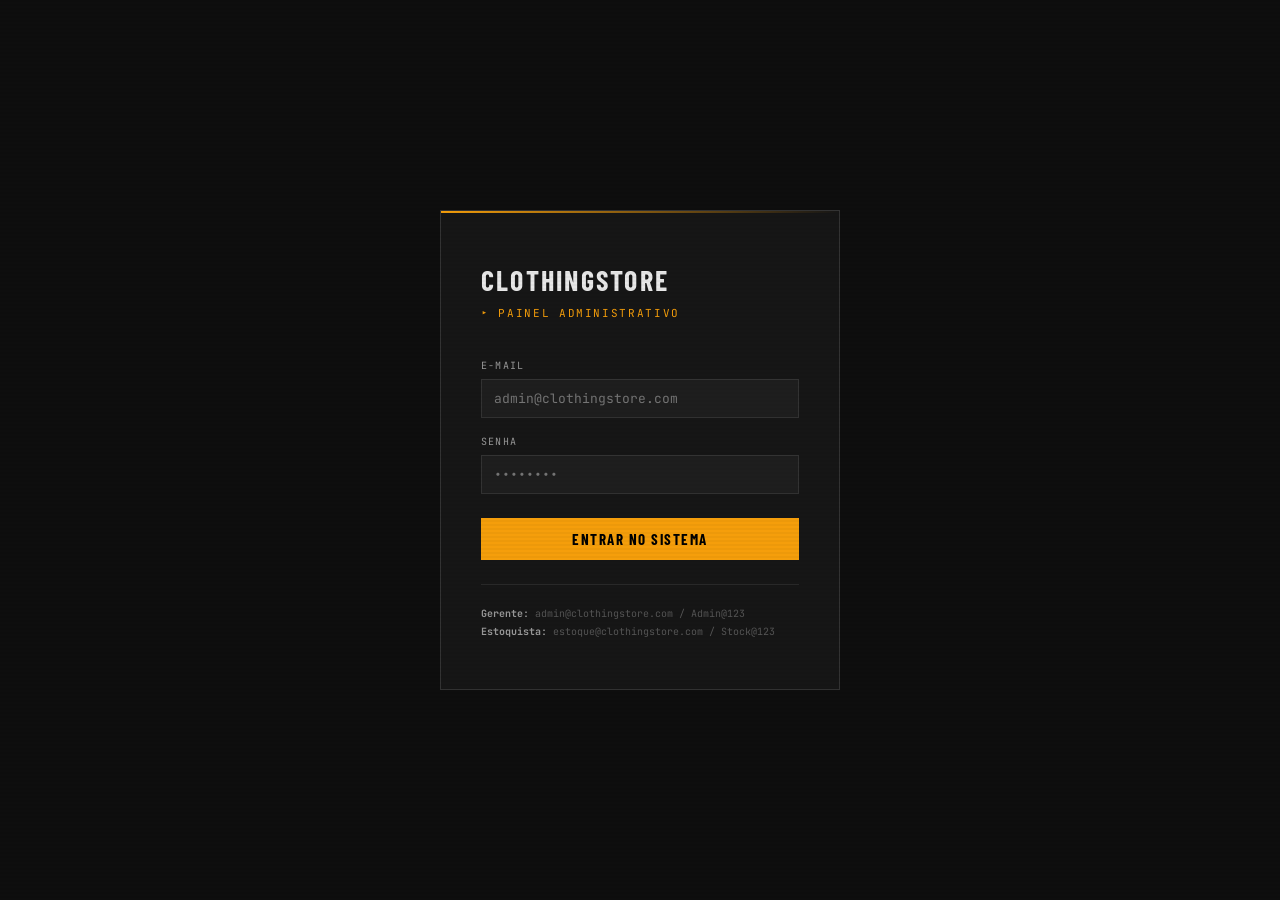
<file: Loja.API/wwwroot/admin.html>
<!DOCTYPE html>
<html lang="pt-BR">
<head>
<meta charset="UTF-8">
<meta name="viewport" content="width=device-width, initial-scale=1.0">
<title>ClothingStore — Painel Administrativo</title>
<link rel="preconnect" href="https://fonts.googleapis.com">
<link href="https://fonts.googleapis.com/css2?family=Barlow+Condensed:wght@400;500;600;700&family=Barlow:wght@300;400;500&family=JetBrains+Mono:wght@400;500&display=swap" rel="stylesheet">
<style>
:root {
      --bg: #0e0e0e;
  --bg2: #161616;  
  --bg3: #1e1e1e;
    --border: #2a2a2a;
  --border2: #333;
  --amber: #f59e0b;
  --amber2: #fbbf24;
  --amber-dim: rgba(245,158,11,0.12);
   --red: #ef4444;
  --red-dim: rgba(239,68,68,0.12);
  --green: #22c55e;
  --green-dim: rgba(34,197,94,0.12);
  --blue: #3b82f6;
  --blue-dim: rgba(59,130,246,0.12);
  --text: #e8e8e8;
  --text2: #999;
  --text3: #555;
  --font-display: 'Barlow Condensed', sans-serif;
  --font-body: 'Barlow', sans-serif;
    --font-mono: 'JetBrains Mono', monospace;

}

*, *::before, *::after { box-sizing: border-box; margin: 0; padding: 0; }

body {
   background: var(--bg);
  color: var(--text);
      font-family: var(--font-body);
  font-size: 14px;
  line-height: 1.5;
  min-height: 100vh;
    display: flex;
  flex-direction: column;
}

body::before {
  content: '';
  position: fixed;
  inset: 0;

  background: repeating-linear-gradient(
    0deg,
       transparent,
    transparent 2px,
     rgba(0,0,0,0.03) 2px,
    rgba(0,0,0,0.03) 4px
  );
  pointer-events: none;
     z-index: 9999;
}

#login-screen {
  position: fixed;
  inset: 0;
     background: var(--bg);
  display: flex;
  align-items: center;
  justify-content: center;
  z-index: 100;
  animation: fadeIn .3s ease;
}
.login-box {
  width: 400px;
  border: 1px solid var(--border2);
  background: var(--bg2);
     padding: 48px 40px;
  position: relative;
}
.login-box::before {
  content: '';
  position: absolute;
  top: 0; left: 0; right: 0;
  height: 2px;
     background: linear-gradient(90deg, var(--amber), transparent);

}
.login-logo {  
  font-family: var(--font-display);
  font-size: 28px;  
  font-weight: 700;
  letter-spacing: 0.08em;
  text-transform: uppercase;
  color: var(--text);
  margin-bottom: 4px;
}
.login-sub {
  font-size: 11px;
  font-family: var(--font-mono);  
  color: var(--amber);
  letter-spacing: 0.15em;  
  text-transform: uppercase;
  margin-bottom: 36px;
}
.field-group { margin-bottom: 16px; }
.field-label {
  display: block;
  font-family: var(--font-mono);
  font-size: 10px;
  letter-spacing: 0.12em;  
  text-transform: uppercase;
  color: var(--text2);  
    margin-bottom: 6px;
}
.field-input {  
  width: 100%;
   background: var(--bg3);
  border: 1px solid var(--border2);
  color: var(--text);
  font-family: var(--font-mono);
      font-size: 13px;
     padding: 10px 12px;
  outline: none;
  transition: border-color .2s;
}
.field-input:focus { border-color: var(--amber); }
.btn-primary {
  width: 100%;
  background: var(--amber);
  color: #000;
  border: none;
    font-family: var(--font-display);
  font-size: 15px;
  font-weight: 700;  
  letter-spacing: 0.1em;
     text-transform: uppercase;
    padding: 12px;
  cursor: pointer;  
  transition: background .15s, transform .1s;
  margin-top: 8px;  
}
.btn-primary:hover { background: var(--amber2); }
.btn-primary:active { transform: scale(0.99); }
.login-error {
  color: var(--red);
  font-family: var(--font-mono);
      font-size: 11px;
  margin-top: 12px;
  display: none;
}
.login-hint {
  margin-top: 24px;  
  padding-top: 20px;
     border-top: 1px solid var(--border);
}
.login-hint p {

  font-family: var(--font-mono);

  font-size: 10px;
    color: var(--text3);
  line-height: 1.8;
}
.login-hint strong { color: var(--text2); }

#app { display: none; flex: 1; flex-direction: column; }
#app.visible { display: flex; }

header {
  background: var(--bg2);
     border-bottom: 1px solid var(--border);
     padding: 0 24px;

  height: 52px;
  display: flex;
  align-items: center;
  justify-content: space-between;
  position: sticky;
  top: 0;
  z-index: 50;
     flex-shrink: 0;
}
.header-logo {
   font-family: var(--font-display);
  font-size: 20px;
     font-weight: 700;
  letter-spacing: 0.1em;
  text-transform: uppercase;

}

.header-logo span { color: var(--amber); }
.header-right {
  display: flex;
  align-items: center;
  gap: 20px;
}
.header-user {
  display: flex;
  align-items: center;  
     gap: 8px;
}
.user-badge {
  font-family: var(--font-mono);  
   font-size: 10px;

  letter-spacing: 0.1em;
  text-transform: uppercase;
  padding: 3px 8px;
  border: 1px solid var(--amber);
  color: var(--amber);  

}

.header-name {
  font-size: 13px;  
  color: var(--text2);
}
.btn-logout {
  background: transparent;
  border: 1px solid var(--border2);  
  color: var(--text2);
  font-family: var(--font-mono);
  font-size: 10px;  
  letter-spacing: 0.1em;
  text-transform: uppercase;  
    padding: 5px 12px;
  cursor: pointer;  
  transition: border-color .2s, color .2s;
}
.btn-logout:hover { border-color: var(--red); color: var(--red); }

.main-wrap {  
  display: flex;
  flex: 1;
  overflow: hidden;
}

nav {
  width: 200px;  
  background: var(--bg2);
  border-right: 1px solid var(--border);
     padding: 20px 0;
  flex-shrink: 0;
  overflow-y: auto;
}
.nav-section {

  font-family: var(--font-mono);
  font-size: 9px;
  letter-spacing: 0.2em;
      text-transform: uppercase;
  color: var(--text3);
  padding: 0 16px;
  margin: 16px 0 6px;
}
.nav-item {
  display: flex;
   align-items: center;
     gap: 10px;
  padding: 9px 16px;
    cursor: pointer;
  color: var(--text2);
  font-size: 13px;
  font-weight: 500;
  transition: color .15s, background .15s;
  border-left: 2px solid transparent;
  user-select: none;
}
.nav-item:hover { color: var(--text); background: rgba(255,255,255,0.03); }
.nav-item.active { color: var(--amber); border-left-color: var(--amber); background: var(--amber-dim); }
.nav-icon { width: 16px; text-align: center; font-size: 14px; }

main {
  flex: 1;
  overflow-y: auto;
  padding: 28px 32px;
  background: var(--bg);  
}
.page { display: none; animation: fadeIn .2s ease; }
.page.active { display: block; }

.page-header {
  display: flex;  
  align-items: flex-end;  
  justify-content: space-between;  
  margin-bottom: 28px;
      padding-bottom: 20px;
  border-bottom: 1px solid var(--border);  
}
.page-title {
  font-family: var(--font-display);
   font-size: 32px;
  font-weight: 700;
   letter-spacing: 0.04em;
  text-transform: uppercase;
  line-height: 1;
}
.page-title small {  
  display: block;
   font-family: var(--font-mono);
  font-size: 10px;
      font-weight: 400;
  letter-spacing: 0.15em;
  color: var(--amber);
  margin-bottom: 4px;
}

.stats-grid {
  display: grid;
  grid-template-columns: repeat(auto-fill, minmax(180px, 1fr));
  gap: 12px;
  margin-bottom: 28px;
}
.stat-card {  
  background: var(--bg2);
  border: 1px solid var(--border);  
  padding: 16px 20px;
  position: relative;
  overflow: hidden;
}
.stat-card::after {
  content: '';
  position: absolute;
  bottom: 0; left: 0; right: 0;
  height: 1px;
  background: linear-gradient(90deg, var(--amber), transparent);  
}
.stat-label {  
  font-family: var(--font-mono);  
  font-size: 9px;
   letter-spacing: 0.15em;
  text-transform: uppercase;
      color: var(--text3);
  margin-bottom: 8px;
}
.stat-value {
  font-family: var(--font-display);  
  font-size: 30px;  
  font-weight: 700;
  color: var(--amber);
  line-height: 1;
}
.stat-sub { font-size: 11px; color: var(--text3); margin-top: 4px; }

.table-wrap {  
  background: var(--bg2);
  border: 1px solid var(--border);
  overflow: hidden;
}
.table-toolbar {
  padding: 14px 16px;
  border-bottom: 1px solid var(--border);  
  display: flex;
  align-items: center;
  gap: 10px;
}
.search-input {
  background: var(--bg3);
  border: 1px solid var(--border2);
     color: var(--text);
      font-family: var(--font-mono);
  font-size: 12px;  
     padding: 7px 12px;
  outline: none;  
  width: 240px;
  transition: border-color .2s;
}
.search-input:focus { border-color: var(--amber); }
.select-filter {
  background: var(--bg3);
    border: 1px solid var(--border2);
  color: var(--text2);
  font-family: var(--font-mono);
      font-size: 11px;

  padding: 7px 10px;

  outline: none;
  cursor: pointer;
}
.btn-add {
  margin-left: auto;  
  background: var(--amber);
  color: #000;
  border: none;
  font-family: var(--font-display);
  font-size: 13px;
  font-weight: 700;
  letter-spacing: 0.08em;
    text-transform: uppercase;
  padding: 8px 16px;  
    cursor: pointer;
  transition: background .15s;
}
.btn-add:hover { background: var(--amber2); }
table { width: 100%; border-collapse: collapse; }
thead tr {
  background: var(--bg3);
  border-bottom: 1px solid var(--border2);  
}
th {

  font-family: var(--font-mono);
  font-size: 10px;
  letter-spacing: 0.12em;
  text-transform: uppercase;
  color: var(--text3);
   padding: 10px 14px;
  text-align: left;
  font-weight: 400;
}
td {
  padding: 11px 14px;
  border-bottom: 1px solid var(--border);  
  color: var(--text2);
   font-size: 13px;
}
tr:last-child td { border-bottom: none; }
tbody tr:hover td { background: rgba(255,255,255,0.02); color: var(--text); }
.td-mono { font-family: var(--font-mono); font-size: 11px; }
.td-name { color: var(--text); font-weight: 500; }

.badge {
  display: inline-block;
  font-family: var(--font-mono);
  font-size: 9px;
  letter-spacing: 0.1em;
  text-transform: uppercase;
  padding: 2px 7px;
  border: 1px solid;
}
.badge-amber { color: var(--amber); border-color: var(--amber); background: var(--amber-dim); }
.badge-green { color: var(--green); border-color: var(--green); background: var(--green-dim); }
.badge-red { color: var(--red); border-color: var(--red); background: var(--red-dim); }
.badge-blue { color: var(--blue); border-color: var(--blue); background: var(--blue-dim); }
.badge-gray { color: var(--text3); border-color: var(--border2); }

.btn-action {
  background: transparent;
  border: 1px solid var(--border2);
  color: var(--text3);
  font-family: var(--font-mono);
  font-size: 10px;
  padding: 4px 10px;
  cursor: pointer;
    transition: all .15s;
  letter-spacing: 0.05em;
}
.btn-action:hover { border-color: var(--amber); color: var(--amber); }
.btn-action.danger:hover { border-color: var(--red); color: var(--red); }
.btn-action.success:hover { border-color: var(--green); color: var(--green); }  

.modal-overlay {  
  position: fixed;
  inset: 0;
  background: rgba(0,0,0,0.8);
  display: flex;
  align-items: center;
  justify-content: center;
  z-index: 200;
  display: none;
}
.modal-overlay.open { display: flex; animation: fadeIn .15s ease; }
.modal {
   background: var(--bg2);
  border: 1px solid var(--border2);
  width: 520px;  
    max-height: 85vh;
    overflow-y: auto;
  position: relative;
}
.modal::before {  
  content: '';
  position: absolute;

  top: 0; left: 0; right: 0;

  height: 2px;
  background: linear-gradient(90deg, var(--amber), transparent);
}
.modal-header {
  padding: 24px 28px 16px;
  border-bottom: 1px solid var(--border);
  display: flex;
  align-items: center;
   justify-content: space-between;
}
.modal-title {
  font-family: var(--font-display);
  font-size: 20px;
  font-weight: 700;
  letter-spacing: 0.06em;
  text-transform: uppercase;  
}
.modal-close {
  background: none;
     border: none;
  color: var(--text3);
  cursor: pointer;
    font-size: 20px;
  line-height: 1;
  padding: 4px;
  transition: color .15s;
}
.modal-close:hover { color: var(--text); }
.modal-body { padding: 24px 28px; }
.modal-footer {
  padding: 16px 28px 24px;
  display: flex;
   justify-content: flex-end;
  gap: 10px;
}
.btn-cancel {  
    background: transparent;
  border: 1px solid var(--border2);
  color: var(--text2);
  font-family: var(--font-display);  
  font-size: 13px;
   font-weight: 600;
  letter-spacing: 0.08em;  
  text-transform: uppercase;
  padding: 9px 20px;  
   cursor: pointer;
     transition: all .15s;
}
.btn-cancel:hover { border-color: var(--text2); color: var(--text); }
.btn-save {
  background: var(--amber);
  color: #000;
  border: none;
  font-family: var(--font-display);
  font-size: 13px;
  font-weight: 700;
  letter-spacing: 0.08em;
  text-transform: uppercase;
  padding: 9px 24px;
    cursor: pointer;
  transition: background .15s;
}
.btn-save:hover { background: var(--amber2); }  
.form-row { display: grid; grid-template-columns: 1fr 1fr; gap: 14px; }
.form-row.single { grid-template-columns: 1fr; }

#toast {
  position: fixed;

  bottom: 24px;
  right: 24px;
   background: var(--bg3);
    border: 1px solid var(--border2);
     color: var(--text);
  font-family: var(--font-mono);
  font-size: 12px;
  padding: 12px 18px;  
  z-index: 999;
  max-width: 320px;  
  opacity: 0;
  transform: translateY(8px);  
  transition: all .2s;
  pointer-events: none;
}
#toast.show { opacity: 1; transform: translateY(0); }
#toast.ok { border-left: 3px solid var(--green); }
#toast.err { border-left: 3px solid var(--red); }

.detail-grid { display: grid; grid-template-columns: 1fr 1fr; gap: 20px; margin-bottom: 20px; }
.detail-item {}
.detail-key {
  font-family: var(--font-mono);
  font-size: 9px;
      letter-spacing: 0.15em;
  text-transform: uppercase;
  color: var(--text3);
    margin-bottom: 3px;
}
.detail-val { font-size: 14px; color: var(--text); }

.status-pipe {
  display: flex;
  align-items: center;
  gap: 0;
  margin-bottom: 24px;
  overflow-x: auto;
  padding-bottom: 4px;
}
.status-step {
  flex: 1;
  min-width: 80px;
  text-align: center;  
  padding: 8px 4px;
  font-family: var(--font-mono);
  font-size: 9px;
  letter-spacing: 0.08em;
  text-transform: uppercase;
  color: var(--text3);
  position: relative;
}
.status-step.done { color: var(--amber); }
.status-step.current { color: var(--amber2); font-weight: 700; }
.status-step::after {
  content: '›';
  position: absolute;  
    right: -6px;
  top: 50%;
      transform: translateY(-50%);
  color: var(--border2);
  font-size: 16px;
}
.status-step:last-child::after { display: none; }

@keyframes fadeIn { from { opacity: 0; transform: translateY(4px); } to { opacity: 1; transform: translateY(0); } }

::-webkit-scrollbar { width: 6px; height: 6px; }
::-webkit-scrollbar-track { background: var(--bg); }
::-webkit-scrollbar-thumb { background: var(--border2); }
::-webkit-scrollbar-thumb:hover { background: #444; }

.empty-state {  
  padding: 40px;
  text-align: center;
  color: var(--text3);
  font-family: var(--font-mono);  
    font-size: 12px;
  letter-spacing: 0.1em;
}
.loading { color: var(--text3); font-family: var(--font-mono); font-size: 11px; padding: 20px; }
.price-tag { font-family: var(--font-mono); font-size: 12px; }

.stock-good { color: var(--green); }
.stock-low { color: var(--amber); }
.stock-zero { color: var(--red); }
</style>
</head>
<body>

<div id="login-screen">
  <div class="login-box">
    <div class="login-logo">ClothingStore</div>
    <div class="login-sub">▸ Painel Administrativo</div>
    <div class="field-group">
      <label class="field-label">E-mail</label>
      <input type="email" id="login-email" class="field-input" placeholder="admin@clothingstore.com" autocomplete="username">
    </div>
    <div class="field-group">
        <label class="field-label">Senha</label>
       <input type="password" id="login-password" class="field-input" placeholder="••••••••" autocomplete="current-password">
    </div>
    <button class="btn-primary" onclick="doLogin()">Entrar no sistema</button>
    <div class="login-error" id="login-error"></div>
    <div class="login-hint">
      <p><strong>Gerente:</strong> admin@clothingstore.com / Admin@123<br>
      <strong>Estoquista:</strong> estoque@clothingstore.com / Stock@123</p>  
    </div>
   </div>
</div>

<div id="app">
   <header>
    <div class="header-logo">Clothing<span>Store</span></div>  
    <div class="header-right">
      <div class="header-user">  
        <span class="user-badge" id="header-role">—</span>
        <span class="header-name" id="header-name">—</span>
      </div>
       <button class="btn-logout" onclick="doLogout()">Sair</button>
    </div>
    </header>

  <div class="main-wrap">
    <nav id="sidebar">  
      <div class="nav-section">Visão Geral</div>  
       <div class="nav-item active" onclick="showPage('dashboard')" data-page="dashboard">
        <span class="nav-icon">◈</span> Dashboard
      </div>

      <div class="nav-section">Catálogo</div>
      <div class="nav-item" onclick="showPage('products')" data-page="products">
        <span class="nav-icon">◻</span> Produtos
      </div>
        <div class="nav-item" onclick="showPage('inventory')" data-page="inventory">
        <span class="nav-icon">◑</span> Estoque
      </div>  

      <div class="nav-section">Vendas</div>
      <div class="nav-item" onclick="showPage('orders')" data-page="orders">  
        <span class="nav-icon">◎</span> Pedidos
      </div>

      <div class="nav-section" id="nav-admin-section">Administração</div>
      <div class="nav-item" onclick="showPage('users')" data-page="users" id="nav-users">
        <span class="nav-icon">◉</span> Usuários  
      </div>
        </nav>

     <main>

      
      <div class="page active" id="page-dashboard">
        <div class="page-header">
          <div class="page-title"><small>Visão Geral</small>Dashboard</div>
        </div>
          <div class="stats-grid" id="stats-grid">
          <div class="stat-card"><div class="stat-label">Produtos Ativos</div><div class="stat-value" id="stat-products">—</div></div>  
          <div class="stat-card"><div class="stat-label">SKUs Cadastrados</div><div class="stat-value" id="stat-skus">—</div></div>
          <div class="stat-card"><div class="stat-label">Itens Disponíveis</div><div class="stat-value" id="stat-stock">—</div></div>  
          <div class="stat-card"><div class="stat-label">Pedidos Abertos</div><div class="stat-value" id="stat-orders">—</div></div>  
          <div class="stat-card"><div class="stat-label">Usuários</div><div class="stat-value" id="stat-users">—</div></div>
        </div>

        <div style="display:grid;grid-template-columns:1fr 1fr;gap:16px;">
          <div class="table-wrap">
             <div class="table-toolbar" style="justify-content:space-between;">
              <span style="font-family:var(--font-mono);font-size:10px;letter-spacing:.1em;text-transform:uppercase;color:var(--text3)">Pedidos Recentes</span>
            </div>
            <table id="dash-orders-table">
              <thead><tr><th>#</th><th>Cliente</th><th>Status</th><th>Total</th></tr></thead>
              <tbody id="dash-orders-body"></tbody>  

            </table>

          </div>
             <div class="table-wrap">
            <div class="table-toolbar" style="justify-content:space-between;">
              <span style="font-family:var(--font-mono);font-size:10px;letter-spacing:.1em;text-transform:uppercase;color:var(--text3)">Estoque Crítico</span>
            </div>
            <table>
              <thead><tr><th>SKU</th><th>Produto</th><th>Disp.</th></tr></thead>
              <tbody id="dash-stock-body"></tbody>
               </table>
          </div>
        </div>
      </div>

      
          <div class="page" id="page-products">
        <div class="page-header">
          <div class="page-title"><small>Catálogo</small>Produtos</div>
        </div>
        <div class="table-wrap">
          <div class="table-toolbar">
            <input type="text" class="search-input" placeholder="Buscar produto..." oninput="filterTable('products-body', this.value, [0,1,2])">
            <select class="select-filter" onchange="loadProducts(this.value)">
                <option value="">Todas categorias</option>
              <option value="camiseta">Camisetas</option>
              <option value="calca">Calças</option>
              <option value="meia">Meias</option>
                <option value="intima">Íntimas</option>
            </select>
            <button class="btn-add" onclick="openProductModal()" id="btn-add-product">+ Produto</button>
              </div>
          <table>
               <thead><tr><th>#</th><th>Nome</th><th>Categoria</th><th>Preço</th><th>Disponível</th><th>SKUs</th><th>Status</th><th>Ações</th></tr></thead>
            <tbody id="products-body"><tr><td colspan="8" class="loading">Carregando...</td></tr></tbody>
          </table>

        </div>

       </div>

      
      <div class="page" id="page-inventory">
        <div class="page-header">
           <div class="page-title"><small>Catálogo</small>Estoque</div>
        </div>
        <div class="table-wrap">
          <div class="table-toolbar">
            <input type="text" class="search-input" placeholder="Buscar SKU ou produto..." oninput="filterTable('inventory-body', this.value, [0,1,2,3])">  
              <button class="btn-add" onclick="openInventoryModal()" id="btn-add-sku">+ Novo SKU</button>
            </div>
          <table>
            <thead><tr><th>SKU</th><th>Produto</th><th>Tamanho</th><th>Cor</th><th>Disponível</th><th>Reservado</th><th>Vendido</th><th>Ações</th></tr></thead>
            <tbody id="inventory-body"><tr><td colspan="8" class="loading">Carregando...</td></tr></tbody>
          </table>
        </div>
      </div>  

      
       <div class="page" id="page-orders">
         <div class="page-header">
          <div class="page-title"><small>Vendas</small>Pedidos</div>
          <button class="btn-add" onclick="openOrderModal()">+ Novo Pedido</button>
        </div>  
        <div class="table-wrap">  
          <div class="table-toolbar">
            <input type="text" class="search-input" placeholder="Buscar pedido..." oninput="filterTable('orders-body', this.value, [0,1,2])">
            <select class="select-filter" onchange="loadOrders(this.value)">
              <option value="">Todos os status</option>
              <option value="created">Criado</option>
              <option value="reserved">Reservado</option>
              <option value="awaiting_payment">Aguard. Pagamento</option>
              <option value="paid">Pago</option>  
              <option value="finished">Finalizado</option>
              <option value="cancelled">Cancelado</option>
              <option value="expired">Expirado</option>
            </select>
          </div>
          <table>
            <thead><tr><th>#</th><th>Cliente</th><th>Status</th><th>Itens</th><th>Total</th><th>Data</th><th>Ações</th></tr></thead>
            <tbody id="orders-body"><tr><td colspan="7" class="loading">Carregando...</td></tr></tbody>
           </table>
        </div>  
      </div>  

      
      <div class="page" id="page-users">
        <div class="page-header">
          <div class="page-title"><small>Administração</small>Usuários</div>
          <button class="btn-add" onclick="openUserModal()">+ Usuário</button>
        </div>
        <div class="table-wrap">
          <div class="table-toolbar">
            <input type="text" class="search-input" placeholder="Buscar usuário..." oninput="filterTable('users-body', this.value, [0,1,2])">
          </div>
            <table>
            <thead><tr><th>#</th><th>Nome</th><th>E-mail</th><th>Perfil</th><th>Status</th><th>Criado em</th><th>Ações</th></tr></thead>
            <tbody id="users-body"><tr><td colspan="7" class="loading">Carregando...</td></tr></tbody>
          </table>
        </div>
      </div>

    </main>
   </div>
</div>

<div class="modal-overlay" id="modal-product">
      <div class="modal">
    <div class="modal-header">
       <div class="modal-title" id="modal-product-title">Novo Produto</div>
      <button class="modal-close" onclick="closeModal('modal-product')">✕</button>
    </div>
    <div class="modal-body">
      <input type="hidden" id="product-id">
      <div class="form-row single" style="margin-bottom:14px">
        <div class="field-group">
          <label class="field-label">Nome do Produto</label>  
          <input type="text" id="product-name" class="field-input" placeholder="Ex: Camiseta Básica Premium">  
        </div>
      </div>
        <div class="form-row" style="margin-bottom:14px">
        <div class="field-group">
           <label class="field-label">Categoria</label>
            <select id="product-category" class="field-input">
            <option value="camiseta">Camiseta</option>
            <option value="calca">Calça</option>
            <option value="meia">Meia</option>  
            <option value="intima">Roupa Íntima</option>
            <option value="outro">Outro</option>
          </select>
        </div>
           <div class="field-group">
          <label class="field-label">Preço (R$)</label>
          <input type="number" id="product-price" class="field-input" placeholder="89.90" step="0.01" min="0">
        </div>
         </div>
       <div class="form-row single">
        <div class="field-group">
           <label class="field-label">Descrição</label>
          <textarea id="product-description" class="field-input" rows="3" style="resize:vertical;font-family:var(--font-body)"></textarea>
        </div>
      </div>
    </div>
    <div class="modal-footer">
      <button class="btn-cancel" onclick="closeModal('modal-product')">Cancelar</button>
      <button class="btn-save" onclick="saveProduct()">Salvar Produto</button>  
    </div>
  </div>
</div>

<div class="modal-overlay" id="modal-inventory">
  <div class="modal">  
    <div class="modal-header">
      <div class="modal-title">Adicionar SKU ao Estoque</div>
      <button class="modal-close" onclick="closeModal('modal-inventory')">✕</button>
    </div>
    <div class="modal-body">
      <div class="form-row single" style="margin-bottom:14px">
        <div class="field-group">
            <label class="field-label">Produto</label>
          <select id="sku-product-id" class="field-input"></select>
        </div>
      </div>
      <div class="form-row" style="margin-bottom:14px">
        <div class="field-group">
             <label class="field-label">Tamanho</label>
          <input type="text" id="sku-size" class="field-input" placeholder="Ex: M, GG, 40, 38-43">
          </div>
        <div class="field-group">
          <label class="field-label">Cor</label>  
          <input type="text" id="sku-color" class="field-input" placeholder="Ex: Preto, Branco">
        </div>
      </div>
      <div class="form-row single">
        <div class="field-group">
          <label class="field-label">Quantidade Inicial</label>
          <input type="number" id="sku-qty" class="field-input" value="10" min="0">
        </div>
      </div>
    </div>
    <div class="modal-footer">
      <button class="btn-cancel" onclick="closeModal('modal-inventory')">Cancelar</button>
         <button class="btn-save" onclick="saveSku()">Criar SKU</button>
    </div>
  </div>
</div>

<div class="modal-overlay" id="modal-adjust">
     <div class="modal">
    <div class="modal-header">
      <div class="modal-title">Ajustar Estoque</div>
      <button class="modal-close" onclick="closeModal('modal-adjust')">✕</button>  
     </div>
    <div class="modal-body">
      <input type="hidden" id="adjust-id">
       <div id="adjust-info" style="background:var(--bg3);border:1px solid var(--border);padding:12px 14px;margin-bottom:16px;font-family:var(--font-mono);font-size:11px;color:var(--text2)"></div>
      <div class="form-row" style="margin-bottom:14px">
           <div class="field-group">
          <label class="field-label">Delta (+ entrada / - saída)</label>
          <input type="number" id="adjust-delta" class="field-input" placeholder="+20 ou -5">
        </div>
        <div class="field-group">  
          <label class="field-label">Motivo</label>
          <input type="text" id="adjust-reason" class="field-input" placeholder="Ex: Reposição fornecedor">
        </div>
      </div>
    </div>
    <div class="modal-footer">
      <button class="btn-cancel" onclick="closeModal('modal-adjust')">Cancelar</button>
      <button class="btn-save" onclick="saveAdjust()">Confirmar Ajuste</button>  
    </div>
   </div>
</div>

<div class="modal-overlay" id="modal-order">
  <div class="modal" style="width:600px">  
    <div class="modal-header">
         <div class="modal-title" id="modal-order-title">Pedido #—</div>
      <button class="modal-close" onclick="closeModal('modal-order')">✕</button>
    </div>
    <div class="modal-body" id="modal-order-body"></div>
    <div class="modal-footer" id="modal-order-footer"></div>
  </div>
</div>

<div class="modal-overlay" id="modal-new-order">
  <div class="modal" style="width:580px">
       <div class="modal-header">
      <div class="modal-title">Novo Pedido</div>
      <button class="modal-close" onclick="closeModal('modal-new-order')">✕</button>
    </div>
    <div class="modal-body">
      <div class="form-row single" style="margin-bottom:14px">
        <div class="field-group">
           <label class="field-label">Cliente (usuário)</label>
          <select id="order-user-id" class="field-input"></select>
        </div>  
      </div>
      <div style="margin-bottom:14px">
        <div style="display:flex;align-items:center;justify-content:space-between;margin-bottom:8px">
          <span class="field-label" style="margin:0">Itens</span>
          <button class="btn-action" onclick="addOrderItem()">+ Item</button>
        </div>
        <div id="order-items-list"></div>
       </div>
      <div class="form-row single">
           <div class="field-group">
          <label class="field-label">Observações</label>
          <input type="text" id="order-notes" class="field-input" placeholder="Ex: Entrega no período da manhã">
        </div>
      </div>
    </div>
    <div class="modal-footer">
      <button class="btn-cancel" onclick="closeModal('modal-new-order')">Cancelar</button>
          <button class="btn-save" onclick="saveOrder()">Criar Pedido</button>
    </div>
  </div>
</div>

<div class="modal-overlay" id="modal-user">
  <div class="modal">
    <div class="modal-header">  
       <div class="modal-title" id="modal-user-title">Novo Usuário</div>
      <button class="modal-close" onclick="closeModal('modal-user')">✕</button>  
    </div>
    <div class="modal-body">
      <input type="hidden" id="user-id">
      <div class="form-row" style="margin-bottom:14px">
         <div class="field-group">
           <label class="field-label">Nome</label>
          <input type="text" id="user-name" class="field-input" placeholder="Nome completo">  
        </div>
        <div class="field-group">
          <label class="field-label">E-mail</label>  
          <input type="email" id="user-email" class="field-input" placeholder="email@exemplo.com">
        </div>
      </div>
       <div class="form-row">
        <div class="field-group">
          <label class="field-label">Senha <span id="pwd-hint" style="color:var(--text3)">(obrigatório para novo)</span></label>
             <input type="password" id="user-password" class="field-input" placeholder="Mínimo 6 caracteres">
        </div>
        <div class="field-group">
          <label class="field-label">Perfil</label>
          <select id="user-role" class="field-input">
            <option value="customer">Cliente</option>
            <option value="stockist">Estoquista</option>
            <option value="manager">Gerente</option>
          </select>
        </div>
         </div>
    </div>
    <div class="modal-footer">  
       <button class="btn-cancel" onclick="closeModal('modal-user')">Cancelar</button>
       <button class="btn-save" onclick="saveUser()">Salvar</button>
       </div>
  </div>
</div>

<div id="toast"></div>

<script>
const API = 'http://localhost:5000';
let token = '', userRole = '', userName = '', userId = 0;
let allInventory = [], allProducts = [], allUsers = [];


async function doLogin() {
  const email = document.getElementById('login-email').value;
  const pw = document.getElementById('login-password').value;
     const err = document.getElementById('login-error');
  err.style.display = 'none';
  try {
    const res = await api('POST', '/auth/login', { email, password: pw }, false);
    if (!res.token) throw new Error(res.error || 'Falha no login');
       if (!['manager','stockist'].includes(res.role)) {
      throw new Error('Acesso restrito ao painel administrativo.');
    }
    token = res.token; userRole = res.role; userName = res.name; userId = res.userId;
       document.getElementById('login-screen').style.display = 'none';
    document.getElementById('app').classList.add('visible');
    document.getElementById('header-role').textContent = roleLabel(userRole);
    document.getElementById('header-name').textContent = userName;
    if (userRole !== 'manager') {
      document.getElementById('nav-users').style.display = 'none';
      document.getElementById('nav-admin-section').style.display = 'none';
       document.getElementById('btn-add-product').style.display = 'none';
    }
     initDashboard();
   } catch(e) {
    err.textContent = e.message;
    err.style.display = 'block';  
  }
}

function doLogout() {
  token = ''; userRole = '';
  document.getElementById('app').classList.remove('visible');  
   document.getElementById('login-screen').style.display = 'flex';
}

document.addEventListener('keydown', e => {
     if (e.key === 'Enter' && document.getElementById('login-screen').style.display !== 'none') doLogin();
});


async function api(method, path, body = null, auth = true) {  
    const opts = {
        method,
    headers: { 'Content-Type': 'application/json' },
  };
  if (auth) opts.headers['Authorization'] = 'Bearer ' + token;
  if (body) opts.body = JSON.stringify(body);
  const res = await fetch(API + path, opts);
    const data = await res.json().catch(() => ({}));
  if (!res.ok) throw new Error(data.error || `HTTP ${res.status}`);
  return data;
}


function showPage(name) {
     document.querySelectorAll('.page').forEach(p => p.classList.remove('active'));
  document.querySelectorAll('.nav-item').forEach(n => n.classList.remove('active'));
  document.getElementById('page-' + name).classList.add('active');  
  document.querySelector(`[data-page="${name}"]`)?.classList.add('active');  
      const loaders = { products: () => loadProducts(), inventory: () => loadInventory(), orders: () => loadOrders(), users: () => loadUsers(), dashboard: () => initDashboard() };
  loaders[name]?.();
}


async function initDashboard() {
  try {
    const [products, inventory, orders, users] = await Promise.all([
      api('GET', '/products'), api('GET', '/inventory'),
      api('GET', '/orders'),
      userRole === 'manager' ? api('GET', '/users') : Promise.resolve([])
    ]);

    document.getElementById('stat-products').textContent = products.filter(p => p.active).length;
    document.getElementById('stat-skus').textContent = inventory.length;
    document.getElementById('stat-stock').textContent = inventory.reduce((s, i) => s + i.qtyAvailable, 0);
    document.getElementById('stat-orders').textContent = orders.filter(o => !['cancelado','finalizado'].includes(o.status)).length;
    document.getElementById('stat-users').textContent = users.length || '—';

    const tbody = document.getElementById('dash-orders-body');
    const recent = [...orders].slice(0, 6);

    tbody.innerHTML = recent.length ? recent.map(o => `

      <tr>
        <td class="td-mono">#${o.id}</td>  
        <td class="td-name">${o.userName || '—'}</td>
        <td>${statusBadge(o.status)}</td>
        <td class="price-tag">R$ ${o.total.toFixed(2)}</td>
          </tr>`).join('') : '<tr><td colspan="4" class="empty-state">Nenhum pedido</td></tr>';

    const critical = inventory.filter(i => i.qtyAvailable <= 3).slice(0, 6);  
    document.getElementById('dash-stock-body').innerHTML = critical.length ? critical.map(i => `
      <tr>
        <td class="td-mono" style="font-size:10px">${i.sku}</td>
        <td>${i.productName}</td>
        <td class="${i.qtyAvailable === 0 ? 'stock-zero' : 'stock-low'}">${i.qtyAvailable}</td>
      </tr>`).join('') : '<tr><td colspan="3" class="empty-state">Estoque OK</td></tr>';
  } catch(e) { showToast('Erro ao carregar dashboard: ' + e.message, 'err'); }
}


async function loadProducts(category = '') {
  const tbody = document.getElementById('products-body');
  tbody.innerHTML = '<tr><td colspan="8" class="loading">Carregando...</td></tr>';
  try {
    const url = '/products' + (category ? `?category=${category}` : '');
    allProducts = await api('GET', url);
    tbody.innerHTML = allProducts.length ? allProducts.map(p => `
      <tr>
        <td class="td-mono">${p.id}</td>
           <td class="td-name">${p.name}</td>
        <td><span class="badge badge-gray">${catLabel(p.category)}</span></td>
        <td class="price-tag">R$ ${p.price.toFixed(2)}</td>
        <td class="${p.totalAvailable > 10 ? 'stock-good' : p.totalAvailable > 0 ? 'stock-low' : 'stock-zero'}">${p.totalAvailable}</td>
        <td class="td-mono">${p.skuCount}</td>
        <td>${p.active ? '<span class="badge badge-green">Ativo</span>' : '<span class="badge badge-red">Inativo</span>'}</td>
        <td style="display:flex;gap:6px;flex-wrap:wrap;">
          ${userRole === 'manager' ? `<button class="btn-action" onclick="editProduct(${p.id})">Editar</button>
          <button class="btn-action danger" onclick="toggleProduct(${p.id}, ${!p.active})">${p.active ? 'Desativar' : 'Ativar'}</button>` : '—'}
        </td>  
      </tr>`).join('') : '<tr><td colspan="8" class="empty-state">Nenhum produto encontrado.</td></tr>';
  } catch(e) { tbody.innerHTML = `<tr><td colspan="8" class="empty-state">Erro: ${e.message}</td></tr>`; }
}

function openProductModal(p = null) {
  document.getElementById('product-id').value = p?.id || '';
  document.getElementById('modal-product-title').textContent = p ? 'Editar Produto' : 'Novo Produto';
  document.getElementById('product-name').value = p?.name || '';
     document.getElementById('product-category').value = p?.category || 'camiseta';
  document.getElementById('product-price').value = p?.price || '';
  document.getElementById('product-description').value = p?.description || '';  
  openModal('modal-product');
}

async function editProduct(id) {
  const res = await api('GET', `/products/${id}`);
   openProductModal(res.product);
}

async function saveProduct() {
  const id = document.getElementById('product-id').value;

  const body = {
    name: document.getElementById('product-name').value,  
    category: document.getElementById('product-category').value,
    price: parseFloat(document.getElementById('product-price').value),
    description: document.getElementById('product-description').value  

  };
  try {
    if (id) await api('PATCH', `/products/${id}`, body);
    else await api('POST', '/products', body);
    closeModal('modal-product');
    showToast(id ? 'Produto atualizado.' : 'Produto criado.', 'ok');
    loadProducts();
     } catch(e) { showToast(e.message, 'err'); }
}

async function toggleProduct(id, active) {
  try {
    await api('PATCH', `/products/${id}`, { active });
       showToast(`Produto ${active ? 'ativado' : 'desativado'}.`, 'ok');
    loadProducts();
  } catch(e) { showToast(e.message, 'err'); }  
}


async function loadInventory() {  
  const tbody = document.getElementById('inventory-body');
  tbody.innerHTML = '<tr><td colspan="8" class="loading">Carregando...</td></tr>';
  try {
    allInventory = await api('GET', '/inventory');  
    tbody.innerHTML = allInventory.length ? allInventory.map(i => `  
      <tr>
        <td class="td-mono" style="font-size:11px">${i.sku}</td>
           <td class="td-name">${i.productName}</td>
        <td><span class="badge badge-gray">${i.size}</span></td>

        <td>${i.color}</td>

        <td class="${i.qtyAvailable > 10 ? 'stock-good' : i.qtyAvailable > 0 ? 'stock-low' : 'stock-zero'}">${i.qtyAvailable}</td>
        <td class="td-mono">${i.qtyReserved}</td>
        <td class="td-mono">${i.qtySold}</td>
        <td><button class="btn-action" onclick="openAdjust(${i.id}, '${i.sku}', ${i.qtyAvailable})">Ajustar</button></td>

      </tr>`).join('') : '<tr><td colspan="8" class="empty-state">Nenhum item cadastrado.</td></tr>';

     } catch(e) { tbody.innerHTML = `<tr><td colspan="8" class="empty-state">Erro: ${e.message}</td></tr>`; }
}

function openInventoryModal() {
  const sel = document.getElementById('sku-product-id');
  sel.innerHTML = allProducts.map(p => `<option value="${p.id}">${p.name}</option>`).join('');
  if (!allProducts.length) api('GET', '/products').then(ps => { allProducts = ps; sel.innerHTML = ps.map(p => `<option value="${p.id}">${p.name}</option>`).join(''); });
    openModal('modal-inventory');
}

async function saveSku() {
  try {
    await api('POST', '/inventory', {
      productId: parseInt(document.getElementById('sku-product-id').value),
      size: document.getElementById('sku-size').value,
      color: document.getElementById('sku-color').value,
      quantity: parseInt(document.getElementById('sku-qty').value)  
    });
    closeModal('modal-inventory');
    showToast('SKU criado com sucesso.', 'ok');
      loadInventory();
  } catch(e) { showToast(e.message, 'err'); }
}

function openAdjust(id, sku, current) {
  document.getElementById('adjust-id').value = id;
  document.getElementById('adjust-info').textContent = `SKU: ${sku}  |  Disponível atual: ${current}`;
  document.getElementById('adjust-delta').value = '';
  document.getElementById('adjust-reason').value = '';
    openModal('modal-adjust');
}

async function saveAdjust() {
  const id = document.getElementById('adjust-id').value;
     const delta = parseInt(document.getElementById('adjust-delta').value);
  const reason = document.getElementById('adjust-reason').value || 'Ajuste manual';
  try {
    const res = await api('PATCH', `/inventory/${id}/adjust`, { delta, reason });
    closeModal('modal-adjust');

    showToast(res.message, 'ok');
    loadInventory();
  } catch(e) { showToast(e.message, 'err'); }  
}


async function loadOrders(status = '') {
  const tbody = document.getElementById('orders-body');
  tbody.innerHTML = '<tr><td colspan="7" class="loading">Carregando...</td></tr>';
  try {
    const url = '/orders' + (status ? `?status=${status}` : '');  
    const orders = await api('GET', url);
    tbody.innerHTML = orders.length ? orders.map(o => `
      <tr>
        <td class="td-mono">#${o.id}</td>  
        <td class="td-name">${o.userName || '—'}</td>
        <td>${statusBadge(o.status)}</td>
        <td class="td-mono">${o.itemCount}</td>
        <td class="price-tag">R$ ${o.total.toFixed(2)}</td>
        <td class="td-mono" style="font-size:10px">${fmtDate(o.createdAt)}</td>  
        <td><button class="btn-action" onclick="openOrder(${o.id})">Detalhes</button></td>
      </tr>`).join('') : '<tr><td colspan="7" class="empty-state">Nenhum pedido encontrado.</td></tr>';
   } catch(e) { tbody.innerHTML = `<tr><td colspan="7" class="empty-state">Erro: ${e.message}</td></tr>`; }
}

async function openOrder(id) {
  try {
    const data = await api('GET', `/orders/${id}`);
    const { order, items, payments } = data;  
    document.getElementById('modal-order-title').textContent = `Pedido #${order.id}`;

    const pipe = ['created','reserved','awaiting_payment','paid','finished'];
    const pipeLabels = { created:'Criado', reserved:'Reservado', awaiting_payment:'Aguard. Pagamento', paid:'Pago', finished:'Finalizado', cancelled:'Cancelado', expired:'Expirado' };
    const idx = pipe.indexOf(order.status);

    let pipeHtml = '';
    if (!['cancelled','expired'].includes(order.status)) {
      pipeHtml = `<div class="status-pipe">${pipe.map((s,i) => `<div class="status-step ${i < idx ? 'done' : i === idx ? 'current' : ''}">${pipeLabels[s]}</div>`).join('')}</div>`;
    } else {  
        pipeHtml = `<div style="margin-bottom:16px">${statusBadge(order.status)}</div>`;
    }

    document.getElementById('modal-order-body').innerHTML = `
      ${pipeHtml}
      <div class="detail-grid">
        <div class="detail-item"><div class="detail-key">Cliente</div><div class="detail-val">${order.userName}</div></div>
        <div class="detail-item"><div class="detail-key">E-mail</div><div class="detail-val">${order.userEmail}</div></div>
        <div class="detail-item"><div class="detail-key">Total</div><div class="detail-val" style="color:var(--amber);font-family:var(--font-mono)">R$ ${order.total.toFixed(2)}</div></div>
        <div class="detail-item"><div class="detail-key">Criado em</div><div class="detail-val">${fmtDate(order.createdAt)}</div></div>
        ${order.notes ? `<div class="detail-item" style="grid-column:1/-1"><div class="detail-key">Observações</div><div class="detail-val">${order.notes}</div></div>` : ''}
      </div>
      <div style="margin-bottom:16px">
        <div class="field-label" style="margin-bottom:8px">Itens do Pedido</div>
        <div class="table-wrap">
          <table>
            <thead><tr><th>Produto</th><th>SKU</th><th>Tam.</th><th>Cor</th><th>Qtd</th><th>Unit.</th><th>Subtotal</th></tr></thead>
             <tbody>${items.map(i => `<tr>
              <td class="td-name">${i.productName}</td>
              <td class="td-mono" style="font-size:10px">${i.sku}</td>
              <td><span class="badge badge-gray">${i.size}</span></td>
              <td>${i.color}</td>
              <td class="td-mono">${i.quantity}</td>
              <td class="price-tag">R$ ${i.unitPrice.toFixed(2)}</td>
              <td class="price-tag" style="color:var(--amber)">R$ ${i.subtotal.toFixed(2)}</td>
            </tr>`).join('')}</tbody>
            </table>
        </div>
      </div>
      ${payments.length ? `<div>
        <div class="field-label" style="margin-bottom:8px">Pagamentos</div>
        ${payments.map(p => `<div style="background:var(--bg3);border:1px solid var(--border);padding:10px 14px;font-family:var(--font-mono);font-size:11px;color:var(--text2)">
          ${p.method.toUpperCase()} | R$ ${p.amount.toFixed(2)} | ${p.status.toUpperCase()} | TX: ${p.transactionId}
        </div>`).join('')}
      </div>` : ''}
    `;

    const transitions = {  
      created: ['reserved','cancelled'],
      reserved: ['awaiting_payment','cancelled'],
      awaiting_payment: ['cancelled','expired'],
      paid: ['finished']
    };
    const next = transitions[order.status] || [];
      const btnLabels = { reserved: 'Reservar Estoque', awaiting_payment: 'Aguardar Pagamento', cancelled: 'Cancelar', expired: 'Expirar', finished: 'Finalizar' };

    const btnClasses = { cancelled: 'danger', expired: 'danger', finished: 'success' };

    let footerHtml = next.map(s => `<button class="btn-action ${btnClasses[s]||''}" onclick="changeStatus(${order.id},'${s}')">${btnLabels[s]||s}</button>`).join('');

    if (order.status === 'awaiting_payment') {
      footerHtml += `<button class="btn-save" style="margin-left:8px" onclick="openPayment(${order.id}, ${order.total})">Registrar Pagamento</button>`;
    }

    document.getElementById('modal-order-footer').innerHTML = footerHtml + `<button class="btn-cancel" onclick="closeModal('modal-order')">Fechar</button>`;
    openModal('modal-order');
  } catch(e) { showToast(e.message, 'err'); }
}

async function changeStatus(orderId, status) {
  try {
     await api('PATCH', `/orders/${orderId}/status`, { status });
      closeModal('modal-order');
    showToast(`Pedido atualizado para "${status}".`, 'ok');
    loadOrders();  
  } catch(e) { showToast(e.message, 'err'); }
}

function openPayment(orderId, total) {
  const method = prompt('Método de pagamento:\ncredit_card | debit_card | pix | boleto');
  if (!method) return;
  api('POST', '/payments', { orderId, amount: total, method })
    .then(() => { closeModal('modal-order'); showToast('Pagamento registrado. Pedido pago.', 'ok'); loadOrders(); })
    .catch(e => showToast(e.message, 'err'));
}

// Novo pedido
async function openOrderModal() {
  const [users, products] = await Promise.all([
    userRole === 'manager' ? api('GET', '/users') : Promise.resolve([]),
    api('GET', '/products')  
  ]);
  allProducts = products; allUsers = users;
  const usel = document.getElementById('order-user-id');
  usel.innerHTML = (users.length ? users : [{ id: userId, name: userName }])
    .filter(u => u.role !== 'manager' || !u.role)
    .map(u => `<option value="${u.id}">${u.name} (${u.email || ''})</option>`).join('');
  document.getElementById('order-items-list').innerHTML = '';
  document.getElementById('order-notes').value = '';
  addOrderItem();
  openModal('modal-new-order');  
}

function addOrderItem() {
  const list = document.getElementById('order-items-list');
  const idx = list.children.length;
  const div = document.createElement('div');
  div.style.cssText = 'display:grid;grid-template-columns:1fr 80px 28px;gap:8px;margin-bottom:8px;';
  div.innerHTML = `
     <select class="field-input order-inv-sel" style="font-size:12px">
      ${allInventory.length ? allInventory.map(i => `<option value="${i.id}">${i.productName} — ${i.size} / ${i.color} (disp: ${i.qtyAvailable})</option>`).join('') : '<option>Carregando...</option>'}
    </select>
    <input type="number" class="field-input order-qty" value="1" min="1" placeholder="Qtd">
    <button class="btn-action danger" onclick="this.parentElement.remove()" style="padding:4px">✕</button>  
  `;
  list.appendChild(div);
  if (!allInventory.length) api('GET', '/inventory').then(inv => { allInventory = inv; document.querySelectorAll('.order-inv-sel').forEach(s => s.innerHTML = inv.map(i => `<option value="${i.id}">${i.productName} — ${i.size} / ${i.color} (disp: ${i.qtyAvailable})</option>`).join('')); });
}

async function saveOrder() {
  const items = [...document.querySelectorAll('#order-items-list > div')].map(div => ({
    inventoryItemId: parseInt(div.querySelector('.order-inv-sel').value),
      quantity: parseInt(div.querySelector('.order-qty').value)
  }));
  try {
     await api('POST', '/orders', {
      userId: parseInt(document.getElementById('order-user-id').value),
      items, notes: document.getElementById('order-notes').value
    });
    closeModal('modal-new-order');
    showToast('Pedido criado com sucesso.', 'ok');
    loadOrders();
  } catch(e) { showToast(e.message, 'err'); }
}



async function loadUsers() {
  const tbody = document.getElementById('users-body');
  tbody.innerHTML = '<tr><td colspan="7" class="loading">Carregando...</td></tr>';
  try {
    allUsers = await api('GET', '/users');
    tbody.innerHTML = allUsers.length ? allUsers.map(u => `
      <tr>
           <td class="td-mono">${u.id}</td>

        <td class="td-name">${u.name}</td>

        <td class="td-mono">${u.email}</td>  
        <td>${roleBadge(u.role)}</td>
        <td>${u.active ? '<span class="badge badge-green">Ativo</span>' : '<span class="badge badge-red">Inativo</span>'}</td>
        <td class="td-mono" style="font-size:10px">${fmtDate(u.createdAt)}</td>
        <td style="display:flex;gap:6px">
          <button class="btn-action" onclick="editUser(${u.id})">Editar</button>
          <button class="btn-action danger" onclick="toggleUser(${u.id}, ${!u.active})">${u.active ? 'Desativar' : 'Ativar'}</button>  
        </td>
        </tr>`).join('') : '<tr><td colspan="7" class="empty-state">Nenhum usuário.</td></tr>';
  } catch(e) { tbody.innerHTML = `<tr><td colspan="7" class="empty-state">Erro: ${e.message}</td></tr>`; }
}

function openUserModal() {
  document.getElementById('user-id').value = '';
    document.getElementById('modal-user-title').textContent = 'Novo Usuário';
    document.getElementById('user-name').value = '';
  document.getElementById('user-email').value = '';
  document.getElementById('user-password').value = '';
  document.getElementById('user-role').value = 'customer';  
  document.getElementById('user-email').disabled = false;
  document.getElementById('pwd-hint').textContent = '(obrigatório para novo)';
  openModal('modal-user');
}

function editUser(id) {

  const u = allUsers.find(u => u.id === id);  
  if (!u) return;
  document.getElementById('user-id').value = u.id;
    document.getElementById('modal-user-title').textContent = 'Editar Usuário';
  document.getElementById('user-name').value = u.name;
     document.getElementById('user-email').value = u.email;
  document.getElementById('user-email').disabled = true;
  document.getElementById('user-password').value = '';
  document.getElementById('user-role').value = u.role;
  document.getElementById('pwd-hint').textContent = '(deixe em branco para não alterar)';  
  openModal('modal-user');
}

async function saveUser() {
  const id = document.getElementById('user-id').value;
  try {
    if (id) {
      await api('PATCH', `/users/${id}`, { name: document.getElementById('user-name').value, role: document.getElementById('user-role').value });
        } else {
      await api('POST', '/users', { name: document.getElementById('user-name').value, email: document.getElementById('user-email').value, password: document.getElementById('user-password').value, role: document.getElementById('user-role').value });  
    }
     closeModal('modal-user');
    showToast(id ? 'Usuário atualizado.' : 'Usuário criado.', 'ok');
    loadUsers();  
  } catch(e) { showToast(e.message, 'err'); }
}

async function toggleUser(id, active) {  
  try {
    await api('PATCH', `/users/${id}`, { active });
      showToast(`Usuário ${active ? 'ativado' : 'desativado'}.`, 'ok');
    loadUsers();
      } catch(e) { showToast(e.message, 'err'); }
}


function openModal(id) { document.getElementById(id).classList.add('open'); }
function closeModal(id) { document.getElementById(id).classList.remove('open'); }

function showToast(msg, type = 'ok') {
      const t = document.getElementById('toast');
  t.textContent = msg;
  t.className = 'show ' + type;
  clearTimeout(t._timer);
  t._timer = setTimeout(() => t.className = '', 3500);
}

function filterTable(tbodyId, q, cols) {  
      const rows = document.getElementById(tbodyId).querySelectorAll('tr');
  const lq = q.toLowerCase();
  rows.forEach(row => {
    const cells = row.querySelectorAll('td');
        const match = cols.some(i => cells[i]?.textContent.toLowerCase().includes(lq));
    row.style.display = match || !q ? '' : 'none';
  });
}

function statusBadge(s) {
  const map = { created:'badge-gray', reserved:'badge-blue', awaiting_payment:'badge-amber', paid:'badge-green', finished:'badge-green', cancelled:'badge-red', expired:'badge-red' };
  const label = { created:'Criado', reserved:'Reservado', awaiting_payment:'Aguard. Pgto', paid:'Pago', finished:'Finalizado', cancelled:'Cancelado', expired:'Expirado' };
  return `<span class="badge ${map[s]||'badge-gray'}">${label[s]||s}</span>`;
}
function reservationBadge(s) {
      const map = { active:'badge-amber', released:'badge-green', expired:'badge-red' };
  const label = { active:'Ativa', released:'Liberada', expired:'Expirada' };
  return `<span class="badge ${map[s]||'badge-gray'}">${label[s]||s}</span>`;
}
function roleBadge(r) {  

  const map = { manager:'badge-amber', stockist:'badge-blue', customer:'badge-gray' };

  const label = { manager:'Gerente', stockist:'Estoquista', customer:'Cliente' };
  return `<span class="badge ${map[r]||'badge-gray'}">${label[r]||r}</span>`;
}
function roleLabel(r) { return { manager:'Gerente', stockist:'Estoquista', customer:'Cliente' }[r] || r; }
function catLabel(c) { return { camiseta:'Camiseta', calca:'Calça', meia:'Meia', intima:'Íntima' }[c] || c; }
function fmtDate(d) {
    if (!d) return '—';
  return new Date(d.replace(' ','T')+'Z').toLocaleString('pt-BR', { day:'2-digit', month:'2-digit', year:'numeric', hour:'2-digit', minute:'2-digit' });
}
</script>
</body>
</html>
</file>
